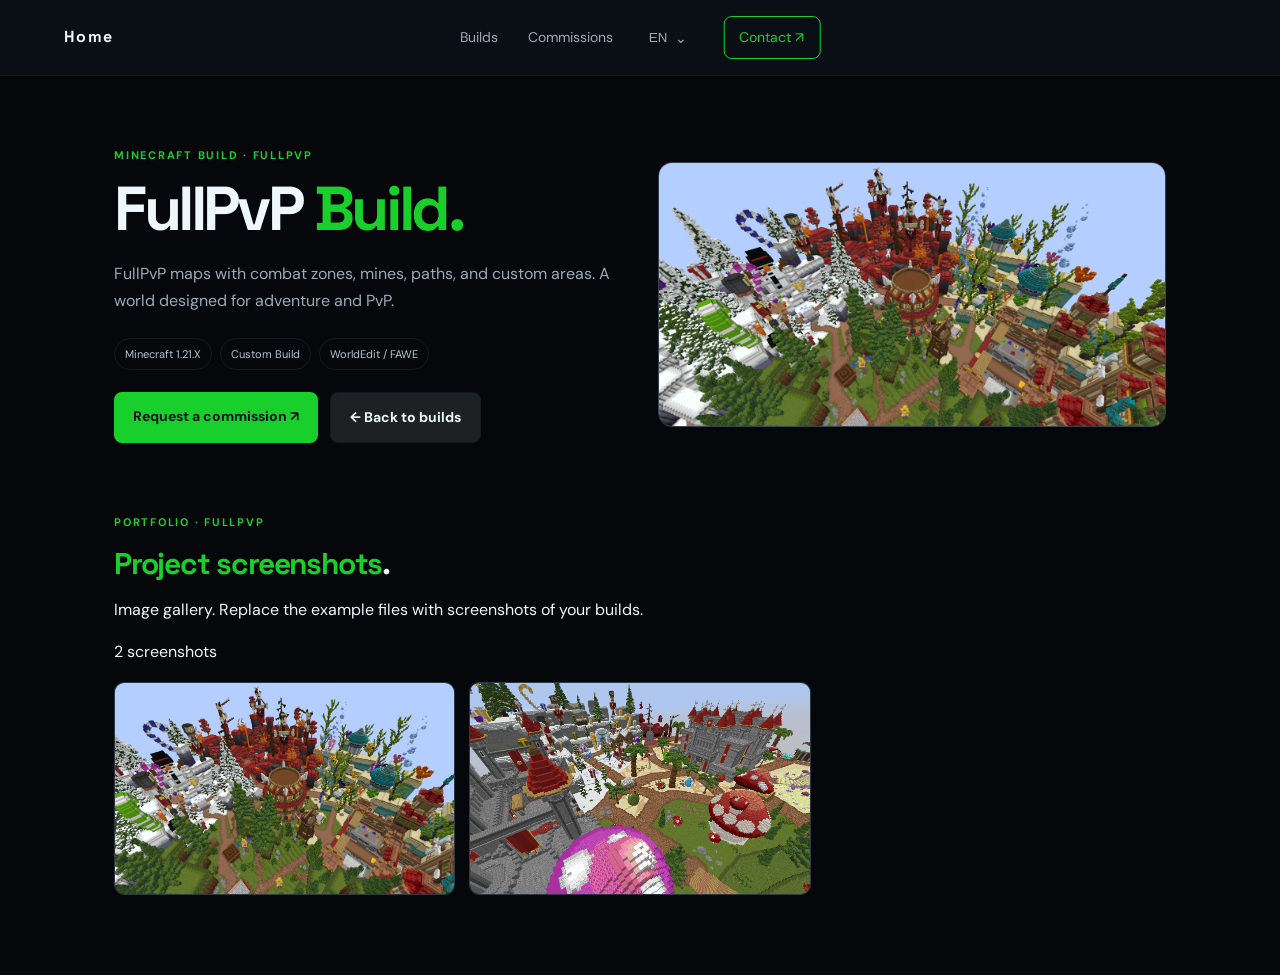
<file: fullpvp/index.html>
<!doctype html>
<html lang="es">
<head>
  <meta charset="utf-8">
  <meta name="viewport" content="width=device-width, initial-scale=1">
  <meta name="description" content="SlimeCube — FullPvP Minecraft build portfolio.">
  <meta name="theme-color" content="#0b1118">
  <link rel="icon" type="image/png" href="../assets/images/slime.png">
  <title>FullPvP — SlimeCube</title>
  <link rel="stylesheet" href="../styles.css">
  <link rel="stylesheet" href="page.css">
  <script src="../config.js"></script>
</head>
<body data-page="fullpvp">
  <header class="topbar">
    <a class="brand" href="../index.html"><span data-site-name>Home</span></a>
    <button class="menu-toggle" data-i18n-aria-label="menu" aria-label="Abrir menú" aria-expanded="false">☰</button>
    <nav class="nav">
      <a href="../index.html#builds" data-i18n="buildsNav">Builds</a>
      <a href="../index.html#commissions" data-i18n="commissionsNav">Encargos</a>
      <div class="language-switch">
        <button class="language-trigger" type="button" data-language-toggle data-i18n-aria-label="language" aria-label="Idioma" aria-expanded="false" aria-haspopup="true">
          <span data-current-language>ES</span><span class="language-chevron" aria-hidden="true">⌄</span>
        </button>
        <div class="language-menu" data-language-menu hidden>
          <button type="button" data-language="es" aria-pressed="true"><svg class="language-flag" aria-hidden="true" viewBox="0 0 20 14"><rect width="20" height="14" rx="2" fill="#AA151B"/><path fill="#F1BF00" d="M0 4h20v6H0z"/></svg><span data-i18n="spanish">Español</span><span class="language-check" aria-hidden="true">✓</span></button>
          <button type="button" data-language="en" aria-pressed="false"><svg class="language-flag" aria-hidden="true" viewBox="0 0 20 14"><rect width="20" height="14" rx="2" fill="#012169"/><path stroke="#fff" stroke-width="4" d="m0 0 20 14M20 0 0 14"/><path stroke="#C8102E" stroke-width="1.5" d="m0 0 20 14M20 0 0 14"/><path stroke="#fff" stroke-width="5" d="M10 0v14M0 7h20"/><path stroke="#C8102E" stroke-width="2.5" d="M10 0v14M0 7h20"/></svg><span data-i18n="english">English</span><span class="language-check" aria-hidden="true">✓</span></button>
        </div>
      </div>
      <a class="nav-cta" href="../index.html#contact" data-i18n="contactNav">Contacto ↗</a>
    </nav>
  </header>
  <main>
    <section class="detail-hero">
      <div>
        <div class="eyebrow">MINECRAFT BUILD · FULLPVP</div>
        <h1>FullPvP <span data-i18n="build">Build.</span></h1>
        <p data-i18n-project-description>Mapas FullPvP con zonas de combate, minas, caminos y áreas personalizadas. Un mundo pensado para la aventura y el PvP.</p>
        <div class="tags"><span>Minecraft 1.21.X</span><span data-i18n="customBuild">Custom Build</span><span>WorldEdit / FAWE</span></div>
        <div class="detail-actions"><a class="button primary" href="../index.html#contact" data-i18n="requestCommission">Solicitar un encargo ↗</a><a class="button secondary" href="../index.html#builds" data-i18n="backToBuilds">← Volver a builds</a></div>
      </div>
      <img src="../assets/images/fullpvp.png" alt="FullPvP featured image" onerror="this.src='https://placehold.co/900x650/142431/33c9ff?text=FullPvP+BUILD'">
    </section>
    <section class="detail-gallery">
      <div class="eyebrow">PORTFOLIO · FULLPVP</div>
      <h2><span data-i18n="projectGalleryHeading">Capturas del</span> <span data-i18n="projectGalleryEnd">proyecto</span>.</h2>
      <p data-i18n="projectDescription">Galería de imágenes. Reemplaza los archivos de ejemplo por capturas reales de tus builds.</p>
      <p class="capture-count"><span data-capture-count>…</span> <span data-capture-label data-i18n="captures">capturas</span></p>
      <div class="detail-images">
      <img src="../assets/images/fullpvp.png" alt="FullPvP screenshot 1">
      <img src="../assets/images/fullpvp_1.png" alt="FullPvP screenshot 2">
      </div>
    </section>
  </main>
  <script src="../language/spanish.js"></script>
  <script src="../language/english.js"></script>
  <script src="../language.js"></script>
  <script src="../project-page.js"></script>
</body>
</html>
</file>
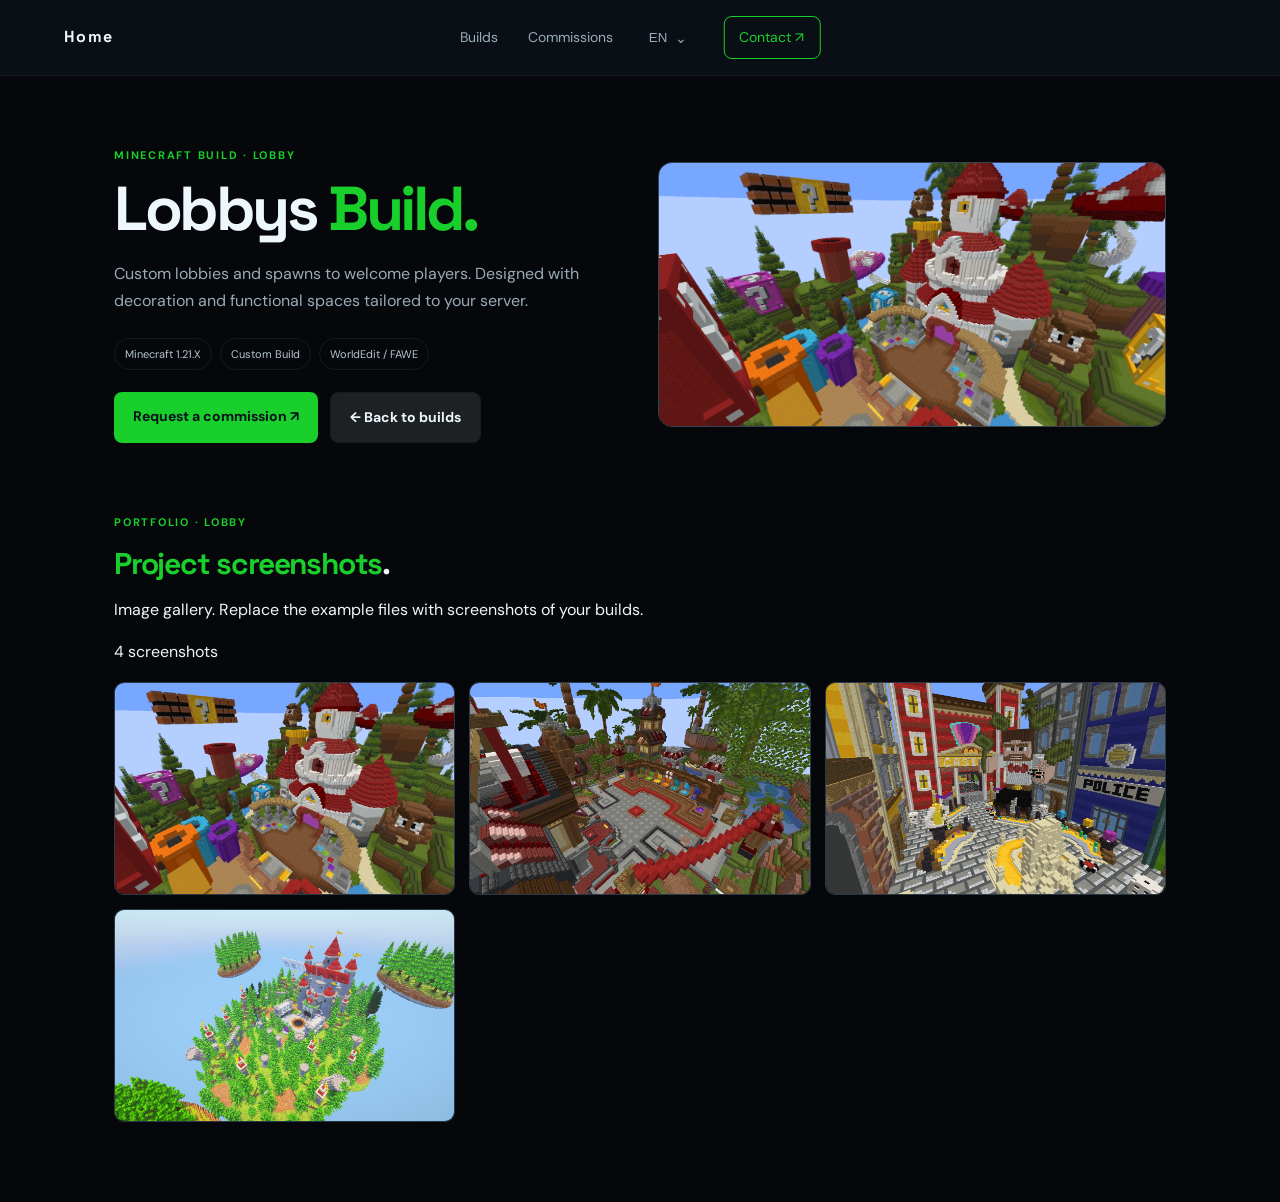
<file: lobbys/index.html>
<!doctype html>
<html lang="es">
<head>
  <meta charset="utf-8">
  <meta name="viewport" content="width=device-width, initial-scale=1">
  <meta name="description" content="SlimeCube — Lobbys Minecraft build portfolio.">
  <meta name="theme-color" content="#0b1118">
  <link rel="icon" type="image/png" href="../assets/images/slime.png">
  <title>Lobbys — SlimeCube</title>
  <link rel="stylesheet" href="../styles.css">
  <link rel="stylesheet" href="page.css">
  <script src="../config.js"></script>
</head>
<body data-page="lobbys">
  <header class="topbar">
    <a class="brand" href="../index.html"><span data-site-name>Home</span></a>
    <button class="menu-toggle" data-i18n-aria-label="menu" aria-label="Abrir menú" aria-expanded="false">☰</button>
    <nav class="nav">
      <a href="../index.html#builds" data-i18n="buildsNav">Builds</a>
      <a href="../index.html#commissions" data-i18n="commissionsNav">Encargos</a>
      <div class="language-switch">
        <button class="language-trigger" type="button" data-language-toggle data-i18n-aria-label="language" aria-label="Idioma" aria-expanded="false" aria-haspopup="true">
          <span data-current-language>ES</span><span class="language-chevron" aria-hidden="true">⌄</span>
        </button>
        <div class="language-menu" data-language-menu hidden>
          <button type="button" data-language="es" aria-pressed="true"><svg class="language-flag" aria-hidden="true" viewBox="0 0 20 14"><rect width="20" height="14" rx="2" fill="#AA151B"/><path fill="#F1BF00" d="M0 4h20v6H0z"/></svg><span data-i18n="spanish">Español</span><span class="language-check" aria-hidden="true">✓</span></button>
          <button type="button" data-language="en" aria-pressed="false"><svg class="language-flag" aria-hidden="true" viewBox="0 0 20 14"><rect width="20" height="14" rx="2" fill="#012169"/><path stroke="#fff" stroke-width="4" d="m0 0 20 14M20 0 0 14"/><path stroke="#C8102E" stroke-width="1.5" d="m0 0 20 14M20 0 0 14"/><path stroke="#fff" stroke-width="5" d="M10 0v14M0 7h20"/><path stroke="#C8102E" stroke-width="2.5" d="M10 0v14M0 7h20"/></svg><span data-i18n="english">English</span><span class="language-check" aria-hidden="true">✓</span></button>
        </div>
      </div>
      <a class="nav-cta" href="../index.html#contact" data-i18n="contactNav">Contacto ↗</a>
    </nav>
  </header>
  <main>
    <section class="detail-hero">
      <div>
        <div class="eyebrow">MINECRAFT BUILD · LOBBY</div>
        <h1>Lobbys <span data-i18n="build">Build.</span></h1>
        <p data-i18n-project-description>Lobbys y spawns personalizados para recibir a los jugadores. Diseño, decoración y espacios funcionales adaptados a tu servidor.</p>
        <div class="tags"><span>Minecraft 1.21.X</span><span data-i18n="customBuild">Custom Build</span><span>WorldEdit / FAWE</span></div>
        <div class="detail-actions"><a class="button primary" href="../index.html#contact" data-i18n="requestCommission">Solicitar un encargo ↗</a><a class="button secondary" href="../index.html#builds" data-i18n="backToBuilds">← Volver a builds</a></div>
      </div>
      <img src="../assets/images/lobby.png" alt="Lobbys featured image" onerror="this.src='https://placehold.co/900x650/142431/33c9ff?text=Lobbys+BUILD'">
    </section>
    <section class="detail-gallery">
      <div class="eyebrow">PORTFOLIO · LOBBY</div>
      <h2><span data-i18n="projectGalleryHeading">Capturas del</span> <span data-i18n="projectGalleryEnd">proyecto</span>.</h2>
      <p data-i18n="projectDescription">Galería de imágenes. Reemplaza los archivos de ejemplo por capturas reales de tus builds.</p>
      <p class="capture-count"><span data-capture-count>…</span> <span data-capture-label data-i18n="captures">capturas</span></p>
      <div class="detail-images">
      <img src="../assets/images/lobby.png" alt="Lobbys screenshot 1">
      <img src="../assets/images/lobby_1.png" alt="Lobbys screenshot 2">
      <img src="../assets/images/lobby_2.png" alt="Lobbys screenshot 3">
      <img src="../assets/images/lobby_3.png" alt="Lobbys screenshot 4">
      </div>
    </section>
  </main>
  <script src="../language/spanish.js"></script>
  <script src="../language/english.js"></script>
  <script src="../language.js"></script>
  <script src="../project-page.js"></script>
</body>
</html>
</file>
<file: styles.css>
@import url('https://fonts.googleapis.com/css2?family=DM+Sans:wght@400;500;600;700&family=Space+Grotesk:wght@400;500;600;700&display=swap');
:root{--bg:var(--page-background,#071a0b);--panel:#1e2124;--panel2:#172531;--text:#eef7fb;--muted:#9aabb8;--accent:#19cf2b;--line:#131a20;--max:1160px}
*{box-sizing:border-box}html{overflow-x:clip;scroll-behavior:smooth;scroll-padding-top:90px}body{margin:0;
    background:var(--bg);color:var(--text);font-family:'DM Sans',sans-serif;
    line-height:1.65}a{color:inherit;text-decoration:none}.topbar{
        height:76px;padding:0 max(5vw,24px);display:flex;align-items:center;
        justify-content:space-between;border-bottom:1px solid var(--line);position:sticky;top:0;background:#0b1118ed;backdrop-filter:blur(16px);z-index:10}.brand{display:flex;align-items:center;gap:10px;font-family:'Space Grotesk';font-weight:700;letter-spacing:.08em}.brand-mark{display:grid;place-items:center;background:var(--accent);color:#07141d;border-radius:10px;width:34px;height:34px;font-size:20px}.nav{position:absolute;left:50%;transform:translateX(-50%);display:flex;align-items:center;gap:30px;color:var(--muted);font-size:14px}.nav a:hover,.text-link:hover{color:var(--accent)}.nav-cta{border:1px solid var(--accent);border-radius:8px;padding:9px 15px;color:var(--accent)}.menu-toggle{display:none;background:none;color:white;border:0;font-size:24px}.section{max-width:var(--max);margin:auto;padding:100px 24px}.hero{min-height:610px;display:grid;grid-template-columns:1.08fr .92fr;gap:55px;align-items:center}.eyebrow{color:var(--accent);font-size:11px;font-weight:700;letter-spacing:.16em;text-transform:uppercase}.pulse{display:inline-block;width:7px;height:7px;border-radius:50%;background:#50e39b;box-shadow:0 0 12px #50e39b;margin-right:8px}h1,h2,h3{font-family:'Space Grotesk';line-height:1.12;margin:16px 0}h1{font-size:clamp(42px,5.7vw,72px);letter-spacing:-.055em}h1 span,h2 span{color:var(--accent)}h2{font-size:clamp(34px,4vw,48px);letter-spacing:-.04em}.lead{font-size:17px;color:var(--muted);max-width:580px}.actions{display:flex;gap:12px;flex-wrap:wrap;margin:28px 0}.button{padding:13px 19px;border-radius:8px;font-weight:700;font-size:14px}.primary{background:var(--accent);color:#06131b}.primary span{margin-left:14px}.secondary{border:1px solid var(--line);background:var(--panel);color:var(--text)}.tags{display:flex;gap:8px;flex-wrap:wrap;margin-top:24px}.tags span{font-size:11px;color:#b6c6d0;border:1px solid var(--line);border-radius:30px;padding:6px 10px}.hero-art{position:relative}.hero-art img{width:100%;aspect-ratio:1.2;object-fit:cover;border-radius:16px;border:1px solid #314451;box-shadow:0 25px 80px #0008}.image-label{position:absolute;bottom:18px;left:18px;background:#0b1118df;border:1px solid var(--line);padding:10px 13px;border-radius:8px;font-size:10px;letter-spacing:.1em}.stats{padding-top:0;padding-bottom:0;display:grid;grid-template-columns:repeat(3,1fr);gap:14px}.stats div{background:var(--panel);border:1px solid var(--line);border-radius:12px;padding:22px}.stats strong{display:block;font:700 30px 'Space Grotesk';color:var(--accent)}.stats span{font-size:12px;color:var(--muted)}.section-heading{display:flex;justify-content:space-between;align-items:end;gap:30px;margin-bottom:32px}.section-heading h2{margin-bottom:0}.section-heading p{max-width:360px;color:var(--muted);font-size:14px}.cards{display:grid;grid-template-columns:repeat(3,1fr);gap:18px}.project-card,.tool-card,.panel{background:var(--panel);border:1px solid var(--line);border-radius:13px;overflow:hidden}.project-card img{width:100%;aspect-ratio:16/10;object-fit:cover;display:block;background:var(--panel2)}.card-body{padding:20px}.card-body h3,.tool-card h3{font-size:21px}.card-body p,.tool-card p,.note p{color:var(--muted);font-size:13px}.card-body .eyebrow{font-size:10px}.text-link{color:var(--accent);font-weight:700;font-size:13px}.commission-section{padding-top:50px}.commission-grid{display:grid;grid-template-columns:repeat(3,1fr);gap:18px}.note{margin-top:20px;padding:24px;border:1px solid var(--line);border-radius:12px;background:#0e1922}.tools-grid{margin-bottom:24px}.tool-card{padding:23px;transition:.2s}.tool-card:hover{border-color:var(--accent);transform:translateY(-3px)}.tool-card p{min-height:42px}.calculator{padding:28px;display:grid;grid-template-columns:1fr 1fr;gap:30px;align-items:center}.calculator h3{font-size:27px}.calc-controls{display:grid;grid-template-columns:repeat(3,1fr);gap:10px}.calc-controls label{font-size:11px;color:var(--muted)}input{width:100%;margin-top:6px;background:#09121a;border:1px solid var(--line);border-radius:7px;padding:11px;color:white;font:inherit}.calc-result{grid-column:1/-1;background:#091820;border:1px solid #24536a;padding:16px;border-radius:9px}.calc-result small{display:block;color:var(--muted)}.calc-result strong{font:700 28px 'Space Grotesk';color:var(--accent)}.about-section{display:grid;grid-template-columns:.7fr 1.3fr;gap:60px;align-items:center}.about-image img{width:100%;max-width:340px;aspect-ratio:1;object-fit:cover;border-radius:16px;border:1px solid var(--line)}.about-section p:not(.lead){color:var(--muted)}        .contact-section{text-align:center;
            background:none;border:1px solid var(--line);border-block-width:1px;border-radius:18px;margin-bottom:80px}.contact-section .lead{margin:20px auto}.contact-section .actions{justify-content:center}footer{border-top:1px solid var(--line);padding:28px max(5vw,24px);display:flex;justify-content:space-between;align-items:center;gap:20px;color:var(--muted);font-size:11px}footer .brand{color:var(--text);font-size:13px}
.reload-screen{display:none}
.reload-screen[hidden]{display:none!important}
html.is-reloading .reload-screen{position:fixed;inset:0;z-index:1000;display:grid;place-items:center;background:radial-gradient(ellipse at 50% 45%,#000000 0%,#000000 58%);opacity:1;visibility:visible;transition:opacity .45s ease,visibility .45s ease}
.reload-content{width:min(300px,80vw);text-align:center}
.reload-brand{font:700 clamp(38px,7vw,58px)/1.1 'Space Grotesk',sans-serif;letter-spacing:-.055em;color:#d9e8ef}
.reload-brand span{color:var(--accent)}
.reload-progress{height:3px;margin:26px auto 12px;overflow:hidden;border-radius:4px;background:#184228}
.reload-progress span{display:block;width:35%;height:100%;border-radius:inherit;background:var(--accent);animation:reload-progress 1s ease-in-out infinite alternate}
.reload-content p{margin:0;color:#7895a3;font-size:13px;font-weight:600;letter-spacing:.08em}
@keyframes reload-progress{from{transform:translateX(-10%)}to{transform:translateX(195%)}}
@media(prefers-reduced-motion:reduce){.reload-progress span{animation:none;width:100%}.reload-screen{transition:none!important}}
.footer-social{display:flex;align-items:center;gap:16px}
.footer-social a{color:var(--muted)}
.footer-social a:hover{color:var(--accent)}
.footer-social a[hidden]{display:none}
.footer-profile{width:min(250px,100%)}
.footer-profile-brand{display:flex;align-items:center;gap:10px;color:var(--text);font:700 14px 'Space Grotesk',sans-serif}
.footer-profile-avatar{position:relative;display:grid;width:30px;height:30px;flex:none;place-items:center;overflow:hidden;border-radius:8px;background:var(--accent);color:#07141d;font:700 17px 'Space Grotesk',sans-serif}
.footer-profile-avatar img{position:absolute;inset:0;width:100%;height:100%;object-fit:cover}
.footer-profile-avatar img[hidden],.footer-profile-avatar [hidden]{display:none}
.footer-profile p{margin:8px 0 0;color:var(--muted);font-size:11px;line-height:1.55}
.language-switch{position:relative;display:block;padding:0;border:0;background:transparent}
.language-trigger
{
    display:flex;
    align-items:center;
    gap:7px;
    min-height:38px;
    border:0;
    border-radius:0;
    background:transparent;
    color: inherit;
    cursor:pointer
}
.language-trigger:hover,.language-trigger[aria-expanded="true"]{border-color:var(--accent)}
.language-trigger .language-globe{width:15px;height:15px;stroke:var(--accent);stroke-width:1.5}
.language-chevron{margin-left:1px;color:var(--muted);font-size:14px;line-height:1}
.language-menu{position:absolute;top:calc(100% + 7px);right:0;z-index:30;width:176px;padding:7px;border:1px solid #30343a;border-radius:12px;background:#191a1c;box-shadow:0 12px 30px #0008}
.language-menu[hidden]{display:none}
.language-menu button{display:flex;width:100%;align-items:center;justify-content:space-between;padding:10px 11px;border:0;border-radius:7px;background:transparent;color:#e8e8e8;text-align:left;font:500 13px 'DM Sans',sans-serif;cursor:pointer}
.language-menu button{justify-content:flex-start;gap:10px}
.language-flag{width:20px;height:14px;flex:none;border-radius:2px;box-shadow:0 0 0 1px #ffffff20}
.language-menu .language-check{margin-left:auto}
.language-menu button:hover{background:#292b2e}
.language-menu button[aria-pressed="true"]{color:#fff}
.language-check{visibility:hidden;color:#43ff8b}
.language-menu button[aria-pressed="true"] .language-check{visibility:visible}
.project-card h3{display:flex;align-items:center;gap:10px}
.build-dot{display:inline-block;width:8px;height:8px;flex:none;border-radius:50%;background:#19cf2b;box-shadow:0 0 8px #19cf2b66}
#build-grid .project-card:nth-child(2) .build-dot{background:#43d17a;box-shadow:0 0 8px #43d17a66}
#build-grid .project-card:nth-child(3) .build-dot{background:#ff8a24;box-shadow:0 0 8px #ff8a2466}
@media(max-width:800px){.menu-toggle{display:block}.nav{display:none;position:absolute;top:75px;left:0;right:0;transform:none;padding:20px 24px;background:#0b1118;flex-direction:column;align-items:stretch;border-bottom:1px solid var(--line)}.nav.open{display:flex}.language-switch{align-self:center}.hero{grid-template-columns:1fr;padding-top:65px;gap:35px}.hero-art{max-width:620px}.section{padding-top:70px;padding-bottom:70px}.cards,.commission-grid{grid-template-columns:repeat(2,1fr)}.about-section{grid-template-columns:1fr;gap:30px}.about-image img{max-width:220px}.calculator{grid-template-columns:1fr}.section-heading{display:block}.section-heading p{margin-top:18px}}@media(max-width:540px){.cards,.commission-grid{grid-template-columns:1fr}.stats{grid-template-columns:repeat(2,1fr)}.calc-controls{grid-template-columns:1fr}.calc-result{grid-column:auto}footer{flex-direction:column;align-items:flex-start}.hero{min-height:auto}h1{font-size:43px}}




/* Builds heading - vertical layout */
#builds .section-heading {
    display: block;
}

#builds .section-heading h2 {
    margin-bottom: 5px;
}

#builds .section-heading p {
    margin-top: 0;
    font-size: 18px;
    white-space: nowrap;
}

/* Encargos personalizados. */
.commission-card {
    display: block;
    text-decoration: none;
    color: inherit;
    cursor: pointer;
    transition: transform 0.2s, border-color 0.2s;
}

.commission-card:hover {
    transform: translateY(-5px);
}
.commission-grid a.project-card {
    display: block;
    color: inherit;
    text-decoration: none;
    cursor: pointer;
}

.commission-grid a.project-card:hover {
    transform: translateY(-5px);
}

.commission-section {
    position: relative;
    isolation: isolate;
    max-width: var(--max);
}

.commission-section.border-y.border-ink-700.bg-ink-900.py-16 {
    border-block: 1px solid #131a20;
    padding-block: 4rem;
}

.commission-section::before {
    position: absolute;
    z-index: -1;
    inset: 0 auto 0 50%;
    width: 100vw;
    content: "";
    transform: translateX(-50%);
    background: var(--commissions-background, #0b1118);
}

.commission-heading {
    display: flex;
    justify-content: space-between;
    align-items: end;
    gap: 30px;
    margin-bottom: 32px;
}

.commission-heading h2 {
    margin: 16px 0 0;
    font-size: clamp(34px, 4vw, 48px);
    letter-spacing: -.04em;
}

.commission-heading p {
    max-width: 520px;
    margin: 14px 0 0;
    color: var(--muted);
    font-size: 14px;
}

.commission-grid {
    grid-template-columns: repeat(3, minmax(0, 1fr));
    gap: 18px;
}

.commission-card {
    border-radius: 13px;
    transition: transform .2s, border-color .2s;
}

.commission-card:nth-child(1) { border-top: 2px solid #19cf2b; }
.commission-card:nth-child(2) { border-top: 2px solid #50e39b; }
.commission-card:nth-child(3) { border-top: 2px solid #ff8a3d; }

.commission-card .card-body {
    padding: 20px;
}

.commission-card .eyebrow,
.commission-card .text-link {
    display: none;
}

.commission-card .card-body h3 {
    margin: 0 0 8px;
    font-size: 21px;
}

.commission-card .card-body p {
    margin: 0;
    font-size: 13px;
}

@media(max-width:800px) {
    .commission-heading { display: block; }
    .commission-grid { grid-template-columns: repeat(2, minmax(0, 1fr)); }
}

@media(max-width:540px) {
    .commission-grid { grid-template-columns: 1fr; }
}

.hero.section {
    position: relative;
    isolation: isolate;
    display: flex;
    min-height: 230px;
    max-width: none;
    margin: 0;
    padding: 32px max(24px, calc((100vw - var(--max)) / 2 + 24px));
    border-bottom: 1px solid var(--line);
    overflow: hidden;
}

.hero.section::before {
    position: absolute;
    z-index: -1;
    inset: 0;
    content: "";
    background:
        linear-gradient(90deg, #080d12e8 0%, #080d12d9 55%, #080d12e8 100%),
        linear-gradient(#080d1266, #080d1266),
        url("assets/images/fullpvp.png") center 48% / cover;
}

.hero-copy {
    display: grid;
    grid-template-columns: 88px minmax(0, 1fr);
    grid-template-areas:
        "avatar eyebrow"
        "avatar heading"
        "avatar lead";
    align-content: center;
    align-items: center;
    column-gap: 24px;
    width: 100%;
    max-width: 900px;
}

.profile-avatar {
    grid-area: avatar;
    position: relative;
    display: grid;
    width: 88px;
    aspect-ratio: 1;
    place-items: center;
    overflow: hidden;
    border: 3px solid #e8f4fa;
    border-radius: 20px;
    box-shadow: 0 8px 28px #0008, inset 0 0 0 4px #ffffff30;
    color: #15202a;
    font: 700 42px 'Space Grotesk', sans-serif;
}

.profile-avatar img {
    position: absolute;
    inset: 0;
    width: 100%;
    height: 100%;
    border-radius: inherit;
    object-fit: cover;
}

.profile-avatar img[hidden],
.profile-avatar span[hidden] {
    display: none;
}

.hero-copy .eyebrow {
    grid-area: eyebrow;
    align-self: end;
}

.hero-copy h1 {
    grid-area: heading;
    margin: 4px 0 8px;
    font-size: clamp(34px, 4vw, 48px);
    letter-spacing: -.04em;
}

.hero-copy .lead {
    grid-area: lead;
    max-width: 580px;
    margin: 0;
    color: #d3dee6;
    font-size: 15px;
}

#builds {
    padding-top: 48px;
}

@media(max-width:540px) {
    .hero.section {
        min-height: 205px;
        padding: 32px 24px;
    }

    .hero-copy {
        grid-template-columns: 64px minmax(0, 1fr);
        column-gap: 16px;
    }

    .profile-avatar {
        width: 64px;
        border-radius: 15px;
        font-size: 32px;
    }

    .hero-copy h1 {
        font-size: 32px;
    }

    .hero-copy .lead {
        font-size: 13px;
    }
}
</file>
<file: fullpvp/page.css>
.detail-hero{max-width:1100px;margin:0 auto;padding:70px 24px 35px;display:grid;grid-template-columns:1fr 1fr;gap:35px;align-items:center}
.detail-hero img{width:100%;max-height:380px;object-fit:cover;border-radius:14px;border:1px solid #334451}
.breadcrumb{color:#9aabb8;font-size:13px;margin-bottom:15px}.breadcrumb a{color:var(--accent)}
.detail-hero h1{font-size:clamp(38px,5vw,62px);margin:10px 0}.detail-hero p{color:#9aabb8;line-height:1.7}
.detail-gallery{max-width:1100px;margin:auto;padding:35px 24px 80px}.detail-gallery h2{font-size:30px}.detail-images{display:grid;grid-template-columns:repeat(3,1fr);gap:14px}.detail-images img{width:100%;aspect-ratio:16/10;object-fit:cover;border-radius:10px;border:1px solid #293946;background:#111c26}
.detail-actions{display:flex;gap:12px;flex-wrap:wrap;margin-top:22px}.back-link{color:var(--accent);text-decoration:none}
@media(max-width:700px){.detail-hero{grid-template-columns:1fr;padding-top:40px}.detail-images{grid-template-columns:repeat(2,1fr)}}
</file>
<file: lobbys/page.css>
.detail-hero{max-width:1100px;margin:0 auto;padding:70px 24px 35px;display:grid;grid-template-columns:1fr 1fr;gap:35px;align-items:center}
.detail-hero img{width:100%;max-height:380px;object-fit:cover;border-radius:14px;border:1px solid #334451}
.breadcrumb{color:#9aabb8;font-size:13px;margin-bottom:15px}.breadcrumb a{color:var(--accent)}
.detail-hero h1{font-size:clamp(38px,5vw,62px);margin:10px 0}.detail-hero p{color:#9aabb8;line-height:1.7}
.detail-gallery{max-width:1100px;margin:auto;padding:35px 24px 80px}.detail-gallery h2{font-size:30px}.detail-images{display:grid;grid-template-columns:repeat(3,1fr);gap:14px}.detail-images img{width:100%;aspect-ratio:16/10;object-fit:cover;border-radius:10px;border:1px solid #293946;background:#111c26}
.detail-actions{display:flex;gap:12px;flex-wrap:wrap;margin-top:22px}.back-link{color:var(--accent);text-decoration:none}
@media(max-width:700px){.detail-hero{grid-template-columns:1fr;padding-top:40px}.detail-images{grid-template-columns:repeat(2,1fr)}}
</file>
